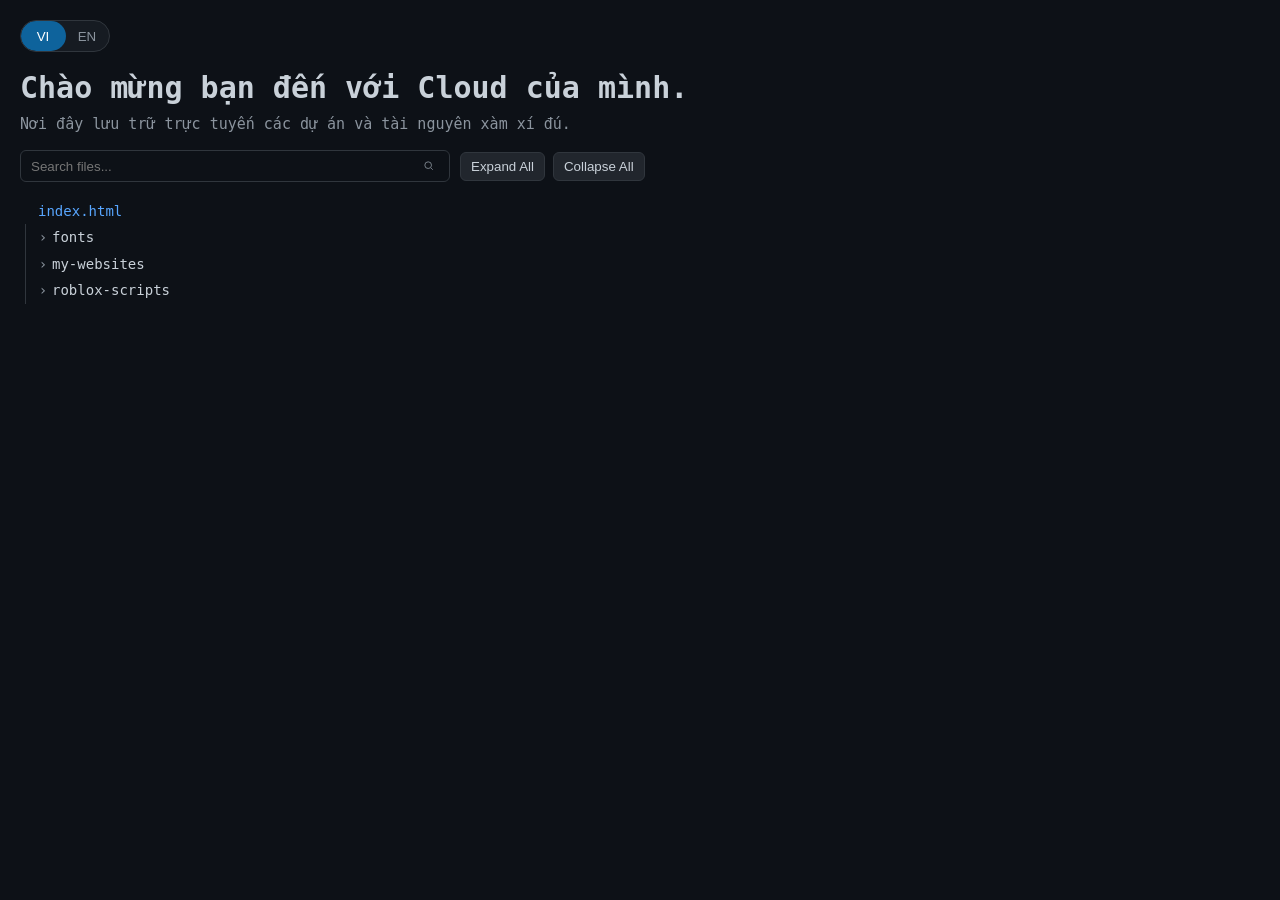
<file: index.html>
<!DOCTYPE html>

<html lang="vi">



<head>

    <meta charset="UTF-8">

    <meta name="viewport" content="width=device-width, initial-scale=1.0">

    <title>MyCloud</title>

    <link rel="stylesheet" href="styles.css">

</head>



<body>



<div class="lang-switch" id="langSwitch">

    <div class="slider"></div>

    <button id="viBtn">VI</button>

    <button id="enBtn">EN</button>

</div>



<h1 id="title">Chào mừng bạn đến với Cloud của mình.</h1>



<p id="description">

    Nơi đây lưu trữ trực tuyến các dự án và tài nguyên xàm xí đú.

</p>



<div class="toolbar">



    <div class="search-box">

        <input id="search" type="text" placeholder="Search files...">



        <button class="search-icon" onclick="focusSearch()">

            <svg width="20" height="20" viewBox="0 0 24 24" fill="none">

                <path d="M10 18a8 8 0 1 1 0-16a8 8 0 0 1 0 16z" stroke="#8b949e" stroke-width="2"/>

                <path d="M21 21l-4-4" stroke="#8b949e" stroke-width="2"/>

            </svg>

        </button>

    </div>



    <div class="btn-group">

        <button onclick="expandAll()">Expand All</button>

        <button onclick="collapseAll()">Collapse All</button>

    </div>



</div>



<div id="tree">
<!-- TREE:START -->

<a href="index.html" class="file" style="display: block; text-decoration: none; color: #58a6ff;">index.html</a>
<div class="folder collapsed">
  <div class="folder-header" onclick="this.parentElement.classList.toggle('collapsed')">
    <span class="arrow">›</span>
    <span>fonts</span>
  </div>
  <div class="children">
<span class="file" style="display: block; color: inherit;">FiraCode-VariableFont_wght.ttf</span>
<span class="file" style="display: block; color: inherit;">Product Sans Regular.otf</span>
<span class="file" style="display: block; color: inherit;">SAYURI - Vag Light.ttf</span>
  </div>
</div>
<div class="folder collapsed">
  <div class="folder-header" onclick="this.parentElement.classList.toggle('collapsed')">
    <span class="arrow">›</span>
    <span>my-websites</span>
  </div>
  <div class="children">
<div class="folder collapsed">
  <div class="folder-header" onclick="this.parentElement.classList.toggle('collapsed')">
    <span class="arrow">›</span>
    <span>my-bio</span>
  </div>
  <div class="children">
<div class="folder collapsed">
  <div class="folder-header" onclick="this.parentElement.classList.toggle('collapsed')">
    <span class="arrow">›</span>
    <span>bio1</span>
  </div>
  <div class="children">
<span class="file" style="display: block; color: inherit;">bio1.css</span>
<a href="my-websites/my-bio/bio1/bio1.html" class="file" style="display: block; text-decoration: none; color: #58a6ff;" target="_blank" rel="noopener noreferrer">bio1.html</a>
  </div>
</div>
<div class="folder collapsed">
  <div class="folder-header" onclick="this.parentElement.classList.toggle('collapsed')">
    <span class="arrow">›</span>
    <span>bio2</span>
  </div>
  <div class="children">
<div class="folder collapsed">
  <div class="folder-header" onclick="this.parentElement.classList.toggle('collapsed')">
    <span class="arrow">›</span>
    <span>favicon</span>
  </div>
  <div class="children">
<span class="file" style="display: block; color: inherit;">android-icon-36x36.png</span>
<span class="file" style="display: block; color: inherit;">android-icon-48x48.png</span>
<span class="file" style="display: block; color: inherit;">android-icon-72x72.png</span>
<span class="file" style="display: block; color: inherit;">android-icon-96x96.png</span>
<span class="file" style="display: block; color: inherit;">android-icon-144x144.png</span>
<span class="file" style="display: block; color: inherit;">android-icon-192x192.png</span>
<span class="file" style="display: block; color: inherit;">apple-icon-57x57.png</span>
<span class="file" style="display: block; color: inherit;">apple-icon-60x60.png</span>
<span class="file" style="display: block; color: inherit;">apple-icon-72x72.png</span>
<span class="file" style="display: block; color: inherit;">apple-icon-76x76.png</span>
<span class="file" style="display: block; color: inherit;">apple-icon-114x114.png</span>
<span class="file" style="display: block; color: inherit;">apple-icon-120x120.png</span>
<span class="file" style="display: block; color: inherit;">apple-icon-144x144.png</span>
<span class="file" style="display: block; color: inherit;">apple-icon-152x152.png</span>
<span class="file" style="display: block; color: inherit;">apple-icon-180x180.png</span>
<span class="file" style="display: block; color: inherit;">apple-icon-precomposed.png</span>
<span class="file" style="display: block; color: inherit;">apple-icon.png</span>
<span class="file" style="display: block; color: inherit;">browserconfig.xml</span>
<span class="file" style="display: block; color: inherit;">favicon-16x16.png</span>
<span class="file" style="display: block; color: inherit;">favicon-32x32.png</span>
<span class="file" style="display: block; color: inherit;">favicon-96x96.png</span>
<span class="file" style="display: block; color: inherit;">favicon.ico</span>
<span class="file" style="display: block; color: inherit;">manifest.json</span>
<span class="file" style="display: block; color: inherit;">ms-icon-70x70.png</span>
<span class="file" style="display: block; color: inherit;">ms-icon-144x144.png</span>
<span class="file" style="display: block; color: inherit;">ms-icon-150x150.png</span>
<span class="file" style="display: block; color: inherit;">ms-icon-310x310.png</span>
  </div>
</div>
<span class="file" style="display: block; color: inherit;">bio2.css</span>
<a href="my-websites/my-bio/bio2/bio2.html" class="file" style="display: block; text-decoration: none; color: #58a6ff;" target="_blank" rel="noopener noreferrer">bio2.html</a>
<span class="file" style="display: block; color: inherit;">bio2.js</span>
  </div>
</div>
<div class="folder collapsed">
  <div class="folder-header" onclick="this.parentElement.classList.toggle('collapsed')">
    <span class="arrow">›</span>
    <span>cdn</span>
  </div>
  <div class="children">
<span class="file" style="display: block; color: inherit;">Galaxy_in_4K_Animation_Overlay_for_Edits_Motion_Background_Free_Beautiful_HD_Video_Effect_720p60.mp4</span>
  </div>
</div>
  </div>
</div>
<div class="folder collapsed">
  <div class="folder-header" onclick="this.parentElement.classList.toggle('collapsed')">
    <span class="arrow">›</span>
    <span>shortcuts</span>
  </div>
  <div class="children">
<a href="my-websites/shortcuts/2k9trading.html" class="file" style="display: block; text-decoration: none; color: #58a6ff;" target="_blank" rel="noopener noreferrer">2k9trading.html</a>
<a href="my-websites/shortcuts/12a1_2026-2027_NguVan_bo_loc_kiem_dinh_tin_so.html" class="file" style="display: block; text-decoration: none; color: #58a6ff;" target="_blank" rel="noopener noreferrer">12a1_2026-2027_NguVan_bo_loc_kiem_dinh_tin_so.html</a>
  </div>
</div>
<div class="folder collapsed">
  <div class="folder-header" onclick="this.parentElement.classList.toggle('collapsed')">
    <span class="arrow">›</span>
    <span>troll</span>
  </div>
  <div class="children">
<span class="file" style="display: block; color: inherit;">troll1.css</span>
<a href="my-websites/troll/troll1.html" class="file" style="display: block; text-decoration: none; color: #58a6ff;" target="_blank" rel="noopener noreferrer">troll1.html</a>
<span class="file" style="display: block; color: inherit;">troll2.css</span>
<a href="my-websites/troll/troll2.html" class="file" style="display: block; text-decoration: none; color: #58a6ff;" target="_blank" rel="noopener noreferrer">troll2.html</a>
<span class="file" style="display: block; color: inherit;">troll3.css</span>
<a href="my-websites/troll/troll3.html" class="file" style="display: block; text-decoration: none; color: #58a6ff;" target="_blank" rel="noopener noreferrer">troll3.html</a>
  </div>
</div>
  </div>
</div>
<div class="folder collapsed">
  <div class="folder-header" onclick="this.parentElement.classList.toggle('collapsed')">
    <span class="arrow">›</span>
    <span>roblox-scripts</span>
  </div>
  <div class="children">
<div class="folder collapsed">
  <div class="folder-header" onclick="this.parentElement.classList.toggle('collapsed')">
    <span class="arrow">›</span>
    <span>fe</span>
  </div>
  <div class="children">
<a href="roblox-scripts/fe/FE BTools.lua" class="file" style="display: block; text-decoration: none; color: #58a6ff;" target="_blank" rel="noopener noreferrer">FE BTools.lua</a>
<a href="roblox-scripts/fe/fe_becomecar.Lua" class="file" style="display: block; text-decoration: none; color: #58a6ff;" target="_blank" rel="noopener noreferrer">fe_becomecar.Lua</a>
<a href="roblox-scripts/fe/fe_car.lua" class="file" style="display: block; text-decoration: none; color: #58a6ff;" target="_blank" rel="noopener noreferrer">fe_car.lua</a>
  </div>
</div>
<a href="roblox-scripts/afk.lua" class="file" style="display: block; text-decoration: none; color: #58a6ff;" target="_blank" rel="noopener noreferrer">afk.lua</a>
<a href="roblox-scripts/ball.Lua" class="file" style="display: block; text-decoration: none; color: #58a6ff;" target="_blank" rel="noopener noreferrer">ball.Lua</a>
<a href="roblox-scripts/drivingempire.lua" class="file" style="display: block; text-decoration: none; color: #58a6ff;" target="_blank" rel="noopener noreferrer">drivingempire.lua</a>
<a href="roblox-scripts/drivingempire2.lua" class="file" style="display: block; text-decoration: none; color: #58a6ff;" target="_blank" rel="noopener noreferrer">drivingempire2.lua</a>
<a href="roblox-scripts/funkyfriday.lua" class="file" style="display: block; text-decoration: none; color: #58a6ff;" target="_blank" rel="noopener noreferrer">funkyfriday.lua</a>
<a href="roblox-scripts/rate_my_avatar_public_chat.lua" class="file" style="display: block; text-decoration: none; color: #58a6ff;" target="_blank" rel="noopener noreferrer">rate_my_avatar_public_chat.lua</a>
<a href="roblox-scripts/RateMyAvatar_MS_Paint.lua" class="file" style="display: block; text-decoration: none; color: #58a6ff;" target="_blank" rel="noopener noreferrer">RateMyAvatar_MS_Paint.lua</a>
<a href="roblox-scripts/RateMyAvatarVideoPlayer.Lua" class="file" style="display: block; text-decoration: none; color: #58a6ff;" target="_blank" rel="noopener noreferrer">RateMyAvatarVideoPlayer.Lua</a>
<a href="roblox-scripts/rickroll.Lua" class="file" style="display: block; text-decoration: none; color: #58a6ff;" target="_blank" rel="noopener noreferrer">rickroll.Lua</a>
<a href="roblox-scripts/sus.lua" class="file" style="display: block; text-decoration: none; color: #58a6ff;" target="_blank" rel="noopener noreferrer">sus.lua</a>
<a href="roblox-scripts/WORM!!_2D_RatemyAvatarSnakeGame.lua" class="file" style="display: block; text-decoration: none; color: #58a6ff;" target="_blank" rel="noopener noreferrer">WORM!!_2D_RatemyAvatarSnakeGame.lua</a>
<a href="roblox-scripts/worm.Lua" class="file" style="display: block; text-decoration: none; color: #58a6ff;" target="_blank" rel="noopener noreferrer">worm.Lua</a>
  </div>
</div>
<!-- TREE:END -->
</div>




<script>
const translations = {
    vi: {
        title: "Chào mừng bạn đến với Cloud của mình.",
        description: "Nơi đây lưu trữ trực tuyến các dự án và tài nguyên xàm xí đú."
    },
    en: {
        title: "Welcome to my Cloud.",
        description: "This is where I store my personal projects and random resources online."
    }
};

const title = document.getElementById("title");
const description = document.getElementById("description");
const viBtn = document.getElementById("viBtn");
const enBtn = document.getElementById("enBtn");
const langSwitch = document.getElementById("langSwitch");

function setLanguage(lang) {
    title.textContent = translations[lang].title;
    description.textContent = translations[lang].description;
    viBtn.classList.toggle("active", lang === "vi");
    enBtn.classList.toggle("active", lang === "en");
    langSwitch.classList.toggle("en", lang === "en");
    localStorage.setItem("language", lang);
}

viBtn.onclick = () => setLanguage("vi");
enBtn.onclick = () => setLanguage("en");
setLanguage(localStorage.getItem("language") || "vi");

function focusSearch() {
    document.getElementById("search").focus();
}

function expandAll() {
    document.querySelectorAll(".folder").forEach(f => {
        f.classList.remove("collapsed");
    });
}

function collapseAll() {
    document.querySelectorAll(".folder").forEach(f => {
        f.classList.add("collapsed");
    });
}

document.getElementById("search").addEventListener("input", function () {
    const value = this.value.trim().toLowerCase();
    const files = document.querySelectorAll(".file");
    const folders = document.querySelectorAll(".folder");

    if (!value) {
        files.forEach(f => (f.style.display = ""));
        folders.forEach(f => (f.style.display = ""));
        return;
    }

    files.forEach(file => {
        const match = file.textContent.toLowerCase().includes(value);
        file.style.display = match ? "" : "none";
    });

    folders.forEach(folder => {
        const match = folder.textContent.toLowerCase().includes(value);
        folder.style.display = match ? "" : "none";
    });
});
</script>



</body>

</html>
</file>
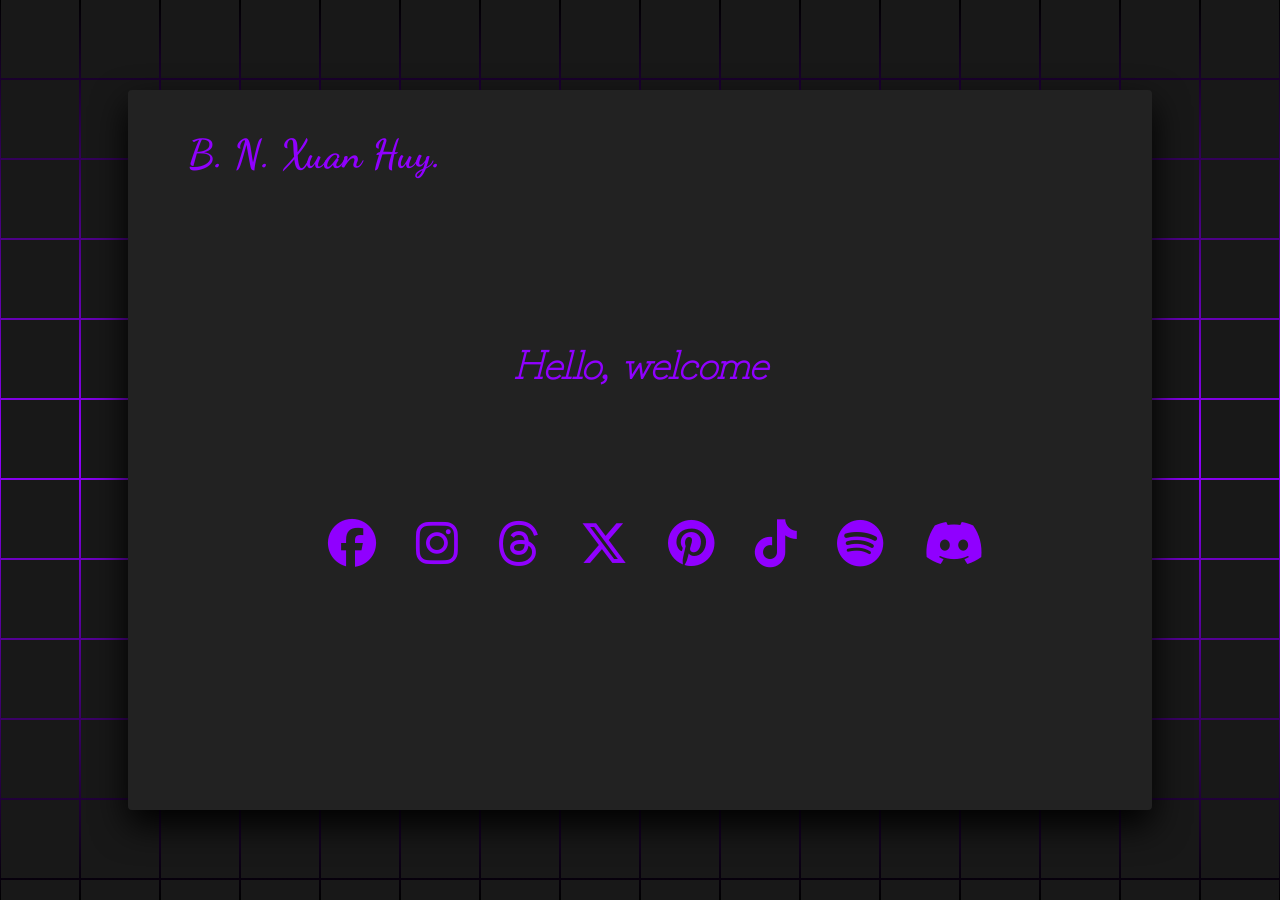
<file: my-websites/my-bio/bio2/bio2.html>
<!DOCTYPE html>
<html lang="en">
  <head>
    <title>XuanHuy - Website</title>
    <!-- gotpm4qzzgiy52aawtpij6wxhw2rtmcco5 -->
    <!-- di4gtmegtbpr4gejbn6wpc3thms6vhzhai -->
    <!-- fa7jfltz4wz57hskbot5fbbx2emwbhbps4 -->
    <!-- roegcahijotisurelufihknxbgha -->
    <!-- Required meta tags -->
    <meta charset="utf-8" />
    <meta
      name="viewport"
      content="width=device-width, initial-scale=1, shrink-to-fit=no"
    />

    <!-- Favicon -->
    <link rel="apple-touch-icon" sizes="57x57" href="/favicon/apple-icon-57x57.png">
    <link rel="apple-touch-icon" sizes="60x60" href="/favicon/apple-icon-60x60.png">
    <link rel="apple-touch-icon" sizes="72x72" href="/favicon/apple-icon-72x72.png">
    <link rel="apple-touch-icon" sizes="76x76" href="/favicon/apple-icon-76x76.png">
    <link rel="apple-touch-icon" sizes="114x114" href="/favicon/apple-icon-114x114.png">
    <link rel="apple-touch-icon" sizes="120x120" href="/favicon/apple-icon-120x120.png">
    <link rel="apple-touch-icon" sizes="144x144" href="/favicon/apple-icon-144x144.png">
    <link rel="apple-touch-icon" sizes="152x152" href="/favicon/apple-icon-152x152.png">
    <link rel="apple-touch-icon" sizes="180x180" href="/favicon/apple-icon-180x180.png">
    <link rel="icon" type="image/png" sizes="192x192"  href="/favicon/android-icon-192x192.png">
    <link rel="icon" type="image/png" sizes="32x32" href="/favicon/favicon-32x32.png">
    <link rel="icon" type="image/png" sizes="96x96" href="/favicon/favicon-96x96.png">
    <link rel="icon" type="image/png" sizes="16x16" href="/favicon/favicon-16x16.png">
    <link rel="manifest" href="/favicon/manifest.json">
    <meta name="msapplication-TileColor" content="#ffffff">
    <meta name="msapplication-TileImage" content="/favicon/ms-icon-144x144.png">
    <meta name="theme-color" content="#ffffff">
    <link rel="shortcut icon" href="/favicon/favicon.ico" type="image/x-icon">

    <!-- Bootstrap CSS v5.2.1 -->
    <link
      href="https://cdn.jsdelivr.net/npm/bootstrap@5.2.1/dist/css/bootstrap.min.css"
      rel="stylesheet"
      integrity="sha384-iYQeCzEYFbKjA/T2uDLTpkwGzCiq6soy8tYaI1GyVh/UjpbCx/TYkiZhlZB6+fzT"
      crossorigin="anonymous"
    />

    <link
      rel="stylesheet"
      href="https://cdnjs.cloudflare.com/ajax/libs/font-awesome/6.4.2/css/all.min.css"
      integrity="sha512-z3gLpd7yknf1YoNbCzqRKc4qyor8gaKU1qmn+CShxbuBusANI9QpRohGBreCFkKxLhei6S9CQXFEbbKuqLg0DA=="
      crossorigin="anonymous"
      referrerpolicy="no-referrer"
    />
    <link
      rel="stylesheet"
      href="https://cdnjs.cloudflare.com/ajax/libs/font-awesome/6.4.2/css/all.min.css"
      integrity="sha512-z3gLpd7yknf1YoNbCzqRKc4qyor8gaKU1qmn+CShxbuBusANI9QpRohGBreCFkKxLhei6S9CQXFEbbKuqLg0DA=="
      crossorigin="anonymous"
      referrerpolicy="no-referrer"
    />

    <!-- Font Dancing Script -->
    <link rel="preconnect" href="https://fonts.googleapis.com">
    <link rel="preconnect" href="https://fonts.gstatic.com" crossorigin>
    <link href="https://fonts.googleapis.com/css2?family=Dancing+Script:wght@400..700&display=swap" rel="stylesheet">
    <!-- Font Grandiflora One -->
    <link rel="preconnect" href="https://fonts.googleapis.com">
    <link rel="preconnect" href="https://fonts.gstatic.com" crossorigin>
    <link href="https://fonts.googleapis.com/css2?family=Grandiflora+One&display=swap" rel="stylesheet">


    <link rel="stylesheet" type="text/css" href="./bio2.css" />

    <script src="./bio2.js"></script>

    <script src="https://code.jquery.com/jquery-3.5.1.js"></script>
  </head>

  <body>
    <header>
      <!-- place navbar here -->
      <!-- {{-- log in --}} -->
      <section>
        <span></span> <span></span> <span></span> <span></span> <span></span>
        <span></span> <span></span> <span></span> <span></span> <span></span>
        <span></span> <span></span> <span></span> <span></span> <span></span>
        <span></span> <span></span> <span></span> <span></span> <span></span>
        <span></span> <span></span> <span></span> <span></span> <span></span>
        <span></span> <span></span> <span></span> <span></span> <span></span>
        <span></span> <span></span> <span></span> <span></span> <span></span>
        <span></span> <span></span> <span></span> <span></span> <span></span>
        <span></span> <span></span> <span></span> <span></span> <span></span>
        <span></span> <span></span> <span></span> <span></span> <span></span>
        <span></span> <span></span> <span></span> <span></span> <span></span>
        <span></span> <span></span> <span></span> <span></span> <span></span>
        <span></span> <span></span> <span></span> <span></span> <span></span>
        <span></span> <span></span> <span></span> <span></span> <span></span>
        <span></span> <span></span> <span></span> <span></span> <span></span>
        <span></span> <span></span> <span></span> <span></span> <span></span>
        <span></span> <span></span> <span></span> <span></span> <span></span>
        <span></span> <span></span> <span></span> <span></span> <span></span>
        <span></span> <span></span> <span></span> <span></span> <span></span>
        <span></span> <span></span> <span></span> <span></span> <span></span>
        <span></span> <span></span> <span></span> <span></span> <span></span>
        <span></span> <span></span> <span></span> <span></span> <span></span>
        <span></span> <span></span> <span></span> <span></span> <span></span>
        <span></span> <span></span> <span></span> <span></span> <span></span>
        <span></span> <span></span> <span></span> <span></span> <span></span>
        <span></span> <span></span> <span></span> <span></span> <span></span>
        <span></span> <span></span> <span></span> <span></span> <span></span>
        <span></span> <span></span> <span></span> <span></span> <span></span>
        <span></span> <span></span> <span></span> <span></span> <span></span>
        <span></span> <span></span> <span></span> <span></span> <span></span>
        <span></span> <span></span> <span></span> <span></span> <span></span>
        <span></span> <span></span> <span></span> <span></span> <span></span>
        <span></span> <span></span> <span></span> <span></span> <span></span>
        <span></span> <span></span> <span></span> <span></span> <span></span>
        <span></span> <span></span> <span></span> <span></span> <span></span>
        <span></span> <span></span> <span></span> <span></span> <span></span>
        <span></span> <span></span> <span></span> <span></span> <span></span>
        <span></span> <span></span> <span></span> <span></span> <span></span>
        <span></span> <span></span> <span></span> <span></span> <span></span>
        <span></span> <span></span> <span></span> <span></span> <span></span>
        <span></span> <span></span> <span></span> <span></span> <span></span>
        <span></span> <span></span> <span></span> <span></span> <span></span>
        <span></span> <span></span> <span></span> <span></span> <span></span>
        <span></span> <span></span> <span></span> <span></span> <span></span>
        <span></span> <span></span> <span></span> <span></span> <span></span>
        <span></span> <span></span> <span></span> <span></span> <span></span>
        <span></span> <span></span> <span></span> <span></span> <span></span>
        <span></span> <span></span> <span></span> <span></span> <span></span>
        <span></span> <span></span> <span></span> <span></span> <span></span>
        <span></span> <span></span> <span></span> <span></span> <span></span>
        <span></span> <span></span> <span></span> <span></span> <span></span>
        <span></span> <span></span> <span></span> <span></span> <span></span>
        <span></span> <span></span> <span></span> <span></span> <span></span>
        <span></span> <span></span> <span></span> <span></span> <span></span>
        <span></span> <span></span>

        <div class="readme">
          <nav>
            <div class="menu">
              <div class="logo">
                <h1 id="title-name">
                  <b>B. N. Xuan Huy<a href="https://github.com/haruki802" target="_blank" style="text-decoration: none; color: inherit;">.</a></b>
                </h1>
              <!-- </div>
              <ul class="main-menu">
                <li><a href="index.html" class="active">Home</a></li>
                <li><a href="about.html" class="active">About</a></li>
                <li><a href="contract.html" class="active">Contract</a></li> -->
              </ul>
              <!-- <label for="" id="icon">
                <i class="fas fa-bars"></i>
              </label>
            </div> -->
          </nav>
          <div class="typing">
            <h1>
              <a
                class="typewrite"
                data-period="2000"
                data-type='[ "Hello, welcome to XuanHuy&#x27;s Website.", "I&#x27;m Huy with the passion for Aviation.", "I love to study in Vietnam Aviation Academy.", "I like watching movies, programming, traveling, etc.", "Yeah, I&#x27;m just an ordinary person like other else.", "Wish you have a great day ;&rpar;" ]'
              >
                <span class="wrap"></span>
              </a>
            </h1>
          </div>
          <div class="footer">
            <ul class="icon-container main-menu">
              <li>
                <a
                  href="https://www.facebook.com/pilotxuanhuy"
                target="_blank"
                  ><i class="fab fa-facebook fa-3x icon icon-space"></i
                ></a>
              </li>
              <li>
                <a href="https://www.instagram.com/pilotxuanhuy"
                target="_blank"
                  ><i class="fab fa-instagram fa-3x icon icon-space"></i
                ></a>
              </li>
              <li>
                <a href="https://www.threads.net/@pilotxuanhuy"
                target="_blank"
                  ><i class="fab fa-threads fa-3x icon icon-space"></i
                ></a>
              </li>
              <li>
                <a href="https://x.com/pilotxuanhuy"
                target="_blank"
                  ><i class="fab fa-x-twitter fa-3x icon icon-space"></i
                ></a>
              </li>
              <li>
                <a href="https://www.pinterest.com/pilotxuanhuy/"
                target="_blank"
                  ><i class="fab fa-pinterest fa-3x icon icon-space"></i
                ></a>
              </li>
              <li>
                <a href="https://www.tiktok.com/@light.edits1510"
                target="_blank"
                  ><i class="fab fa-tiktok fa-3x icon icon-space"></i
                ></a>
              </li>
              <li>
                <a href="https://open.spotify.com/user/31pmkaiufu2gwr4tjzmo45td2tqe"
                target="_blank"
                  ><i class="fab fa-spotify fa-3x icon icon-space"></i
                ></a>
              </li>
              <li>
                <a href="https://discord.com/users/967293944146837546"
                target="_blank"
                  ><i class="fab fa-discord fa-3x icon icon-space"></i
                ></a>
              </li>
            </ul>
          </div>
        </div>
      </section>
      <!-- partial -->
    </header>
    <main></main>
    <footer>
      <!-- place footer here -->
    </footer>
    <!-- Bootstrap JavaScript Libraries -->
    <script
      src="https://cdn.jsdelivr.net/npm/@popperjs/core@2.11.6/dist/umd/popper.min.js"
      integrity="sha384-oBqDVmMz9ATKxIep9tiCxS/Z9fNfEXiDAYTujMAeBAsjFuCZSmKbSSUnQlmh/jp3"
      crossorigin="anonymous"
    ></script>

    <script
      src="https://cdn.jsdelivr.net/npm/bootstrap@5.2.1/dist/js/bootstrap.min.js"
      integrity="sha384-7VPbUDkoPSGFnVtYi0QogXtr74QeVeeIs99Qfg5YCF+TidwNdjvaKZX19NZ/e6oz"
      crossorigin="anonymous"
    ></script>

    <!-- Add automatically play audio for chrome and non-chrome browser -->
    <audio autoplay loop id="playAudio">
      <source src="https://s3.us-west-2.amazonaws.com/store.screenapp.io-production/vid/66a2fa8c38fef6b9355794da/6dc4bc79-68f0-472c-8cb0-829ebf629488.mp3?X-Amz-Algorithm=AWS4-HMAC-SHA256&X-Amz-Credential=AKIASBMTALOAOP6V2K42/20240726/us-west-2/s3/aws4_request&X-Amz-Date=20240726T012413Z&X-Amz-Expires=604800&X-Amz-Signature=e0af3bd66dfcb369283a2e634343b6ffd0718014ffa8a1327ba8d95e33eb7348&X-Amz-SignedHeaders=host">
    </audio>
  </body>
</html>
</file>
<file: styles.css>
*{
    margin:0;
    padding:0;
    box-sizing:border-box;
}

body{
    background:#0d1117;
    color:#c9d1d9;
    font-family:Consolas,Monaco,monospace;
    font-size:15px;
    line-height:1.6;
    padding:20px;
}

#description{
    margin-bottom:14px;
    color:#8b949e;
}

.toolbar{
    display:flex;
    align-items:center;
    gap:10px;
    flex-wrap:nowrap;
    margin-top:14px;
    margin-bottom:16px;
}

.search-box{
    position:relative;
    flex:1;
    max-width:430px;
    min-width:260px;
}

.search-box #search{
    width:100%;
    height:32px;
    padding:0 34px 0 10px;
    background:#0d1117;
    border:1px solid #30363d;
    border-radius:6px;
    color:#c9d1d9;
    outline:none;
}

.search-icon{
    position:absolute;
    right:6px;
    top:50%;
    transform:translateY(-50%);
    width:30px;
    height:30px;
    display:flex;
    align-items:center;
    justify-content:center;
    background:transparent;
    border:none;
    cursor:pointer;
}

.btn-group{
    display:flex;
    gap:8px;
    flex-shrink:0;
}

button{
    background:#21262d;
    border:1px solid #30363d;
    color:#c9d1d9;
    padding:6px 10px;
    border-radius:6px;
    cursor:pointer;
}

button:hover{
    background:#30363d;
}

.lang-switch{
    position:relative;
    width:90px;
    height:32px;
    display:flex;
    background:#161b22;
    border:1px solid #30363d;
    border-radius:999px;
    overflow:hidden;
    margin-bottom:12px;
}

.lang-switch .slider{
    position:absolute;
    width:45px;
    height:100%;
    background:#0e639c;
    transition:.25s;
    border-radius:999px;
}

.lang-switch.en .slider{
    transform:translateX(45px);
}

.lang-switch button{
    flex:1;
    border:none;
    background:transparent;
    color:#8b949e;
    z-index:1;
}

.lang-switch button.active{
    color:#fff;
}

/* TREE */

#tree{
    font-size:14px;
}

.folder,.file{
    padding-left:14px;
    position:relative;
}

.folder::before{
    content:"";
    position:absolute;
    left:5px;
    top:0;
    bottom:0;
    width:1px;
    background:#30363d;
}

.folder-header{
    display:flex;
    align-items:center;
    cursor:pointer;
    padding:2px 0;
}

.arrow{
    width:18px;
    height:18px;
    display:flex;
    align-items:center;
    justify-content:center;
    transition:transform .15s ease;
    transform:rotate(90deg);
    color:#8b949e;
}

/* CLOSED */
.folder.collapsed > .folder-header .arrow{
    transform:rotate(0deg);
}

.children{
    margin-left:18px;
}

.folder.collapsed > .children{
    display:none;
}

.file{
    padding:2px 0 2px 18px;
}

.file:hover{
    background:#161b22;
}

.folder-header:hover{
    background:#161b22;
}

/* MOBILE FIX */
@media (max-width:768px){

    .toolbar{
        flex-direction:column;
        align-items:stretch;
        gap:14px;
    }

    .search-box{
        width:100%;
        max-width:none;
    }

    .btn-group{
        width:100%;
        display:flex;
        justify-content:space-between;
    }

    .btn-group button{
        width:48%;
    }
}
</file>
<file: my-websites/my-bio/bio2/bio2.css>
* {
  margin: 0;
  padding: 0;
  list-style: none;
  box-sizing: border-box;
}

body {
  /* display: flex; */
  color: rgb(144, 0, 255);
  justify-content: center;
  align-items: center;
  min-height: auto;
  min-width: auto;
  background: #000;

  font-family: "Grandiflora One", cursive;
  font-weight: 400;
  font-style: normal;
}
section {
  position: absolute;
  width: 100vw;
  height: 100vh;
  display: flex;
  justify-content: center;
  align-items: center;
  gap: 2px;
  flex-wrap: wrap;
  overflow: hidden;
}
section::before {
  content: "";
  position: absolute;
  width: 100%;
  height: 100%;
  background: linear-gradient(#000, rgb(144, 0, 255), #000);
  animation: animate 5s linear infinite;
}
@keyframes animate {
  0% {
    transform: translateY(-100%);
  }
  100% {
    transform: translateY(100%);
  }
}
section span {
  position: relative;
  display: block;
  width: calc(6.25vw - 2px);
  height: calc(6.25vw - 2px);
  background: #181818;
  z-index: 2;
  transition: 1.5s;
}
section span:hover {
  background: rgb(144, 0, 255);
  transition: 0s;
}

section .readme {
  position: absolute;
  width: 80%;
  height: 80%;
  background: #222;
  z-index: 1000;
  padding: 40px;
  border-radius: 4px;
  box-shadow: 0 15px 35px rgba(0, 0, 0, 9);
  /* display: flex; */
  /* justify-content: center; */
  /* align-items: center; */
}

nav {
  position: relative;
  /* margin: auto; */
  /* overflow: hidden; */
  padding: 0;
  list-style: none;
  height: 20%;
  width: 100%;
  text-align: center;
}

.logo {
  display: block;
  color: rgb(144, 0, 255);
  font-size: 30px;
  font-weight: 600;
}

nav .active {
  display: inline-block;
  text-decoration: none;
  color: rgb(144, 0, 255);
  font-size: 30px;
  font-weight: 600;
}

/* start css menu */
nav .menu {
  max-width: 1200px;
  /* margin: auto; */
  display: flex;
  align-items: center;
  justify-content: space-between;
  padding: 0 20px;
}

.menu ul {
  position: absolute;
  right: 200px;
  /* text-align: right;
  align-items: right; */
  display: flex;
  justify-content: space-between;
}
.menu ul li {
  list-style: none;
  margin-left: 10px;
}
.menu ul li .active {
  text-decoration: none;
  color: white;
  font-size: 18px;
  font-weight: 600;
  padding: 10px 20px;
  transition: all 0.3s ease;
}
.menu ul li.active {
  background: rgb(144, 0, 255);
  color: #000;
}

.menu ul li .active:hover {
  border: rgb(144, 0, 255) solid;
  /* background: rgb(144, 0, 255); */
  color: white;
}

/* start icon */

/* nav #icon{
  color: white;
  font-size: 30px;
  line-height: 80px;
  float: right;
  margin-right: 40px;
  cursor: pointer;
  display: none;
} */

/* @media screen and (max-with: 1048px) {
  label.logo{
      font-size: 32px;
      padding-left: 60px; 
  }
  nav ul{
      margin-right: 20px;
  }
  nav a{
      font-size: 17px;
  }
} */

/* @media screen and (max-with: 909px) {
  nav #icon{
      display: block;
  }
  nav ul{
      position: fixed;
      width: 100%;
      height: 100vh;
      background-color: rgb(53, 6, 88);
      top: 80px;
      left: 0;
      text-align: center;
  }
  nav li{
      display: block;
      margin: 50px 0;
      line-height: 30px;
  }
  nav a{
      font-size: 20px;
  }
  a.active, a.hover{
      border: none;
      color: #a934db;
  }
} */

/* @media screen and (max-width: 900px) {
  #main-menu {
    flex-direction: column;
    text-align: center;
  }
  #logo {
    display: block;
    text-align: center;
  }
  nav {
    display: none;
  }
}

@media screen and (max-width: 768px) {
  #main-menu {
    flex-direction: column;
    text-align: center;
  }
  #logo {
    display: block;
    text-align: center;
  }
  nav {
    display: none;
  }
} */

/* end icon */

/* end css menu */

.typewrite {
  width: 200px;
  text-decoration: none;
}

.wrap {
  font-weight: 800;
  font-style: italic;
  text-decoration: none;
  color: rgb(144, 0, 255);
  background-color: #222;
  width: auto;
}
.wrap:hover {
  background-color: #222;
}

section .readme .logo {
  position: relative;
  width: 100%;
  display: flex;
  text-decoration: none;
  /* justify-content: center;
  align-items: center;
  flex-direction: column; */
  gap: 40px;
}

/* section .readme .content h2 
{
  font-size: 2em;
  color: rgb(144, 0, 255);
  text-transform: uppercase;
} */

/* section .readme .content .form 
{
  width: 100%;
  display: flex;
  flex-direction: column;
  gap: 25px;
} */

/* section .readme .content .form .inputBox
{
  position: relative;
  width: 100%;
}
section .readme .content .form .inputBox input 
{
  position: relative;
  width: 100%;
  background: #333;
  border: none;
  outline: none;
  padding: 25px 10px 7.5px;
  border-radius: 4px;
  color: #fff;
  font-weight: 500;
  font-size: 1em;
}
section .signin .content .form .inputBox i 
{
  position: absolute;
  left: 0;
  padding: 15px 10px;
  font-style: normal;
  color: #aaa;
  transition: 0.5s;
  pointer-events: none;
}
.signin .content .form .inputBox input:focus ~ i,
.signin .content .form .inputBox input:valid ~ i
{
  transform: translateY(-7.5px);
  font-size: 0.8em;
  color: #fff;
}
.signin .content .form .links 
{
  position: relative;
  width: 100%;
  display: flex;
  justify-content: space-between;
}
.signin .content .form .links a 
{
  color: #fff;
  text-decoration: none;
}
.signin .content .form .links a:nth-child(2)
{
  color: rgb(144, 0, 255);
  font-weight: 600;
}
.signin .content .form .inputBox input[type="submit"]
{
  padding: 10px;
  background: rgb(144, 0, 255);
  color: #000;
  font-weight: 600;
  font-size: 1.35em;
  letter-spacing: 0.05em;
  cursor: pointer;
}
input[type="submit"]:active
{
  opacity: 0.6;
}
@media (max-width: 900px)
{
  section span 
  {
    width: calc(10vw - 2px);
    height: calc(10vw - 2px);
  }
} */
/* @media (max-width: 600px) {
  section span {
    width: calc(20vw - 2px);
    height: calc(20vw - 2px);
  }
} */

.icon-container {
  text-align: center;
  display: flex;
  align-content: normal;
  /* align-items: normal; */
  align-items: center;
  justify-content: center;
  /* justify-content: space-between; */
  flex-wrap: wrap;
}

@media (max-width: 900px) {
  .typing {
    color: rgb(144, 0, 255);
    text-align: center;
    padding-top: 0em;
    list-style: none;
    width: 100%;
  }
  .icon-container {
    padding-top: 75px;
  }
  .icon-space {
    padding: 10px;
  }
}

@media (min-width: 900px) {
  .typing {
    color: rgb(144, 0, 255);
    text-align: center;
    padding-top: 5em;
    list-style: none;
    width: 100%;
  }
  .icon-container {
    padding-top: 75px;
  }
  .icon-space {
    padding: 20px;
  }
}

.icon {
  list-style: none;
  color: #9000ff;
  size: 100px;
  border-radius: 50%;
  text-align: center;
}
.icon:hover {
  color: white;
  /* box-shadow: rgb(255, 255, 255) 0px 20px 30px -10px; */
  --webkit-transition: 0.7s;
  box-shadow: rgba(255, 255, 255, 0.07) 0px 1px 2px,
    rgba(255, 255, 255, 0.07) 0px 2px 4px, rgba(255, 255, 255, 0.07) 0px 4px 8px,
    rgba(255, 255, 255, 0.07) 0px 8px 16px,
    rgba(255, 255, 255, 0.07) 0px 16px 32px,
    rgba(255, 255, 255, 0.07) 0px 32px 64px;
}

.title {
  text-align: center;
}

img {
  height: 150px;
  width: 150px;
  border-radius: 50%;
  vertical-align: middle;
  margin: 0.9rem 0 0 0;
  float: left;
}

/* img, video {
  max-width: 100%;
  height: auto;
} */

p.lead {
  font-family: "lora-regular", serif;
  font-size: 2rem;
  line-height: 1.8;
  color: #888888;
  padding-left: 13rem;
  text-align: justify;
}
.col-twelve,
.col-full {
  width: 100%;
}
.intro-info .lead {
  text-align: left;
  padding-left: 13rem;
}

#title-name {
  font-family: "Dancing Script", cursive;
  font-optical-sizing: auto;
  font-weight: 400;
}
</file>
